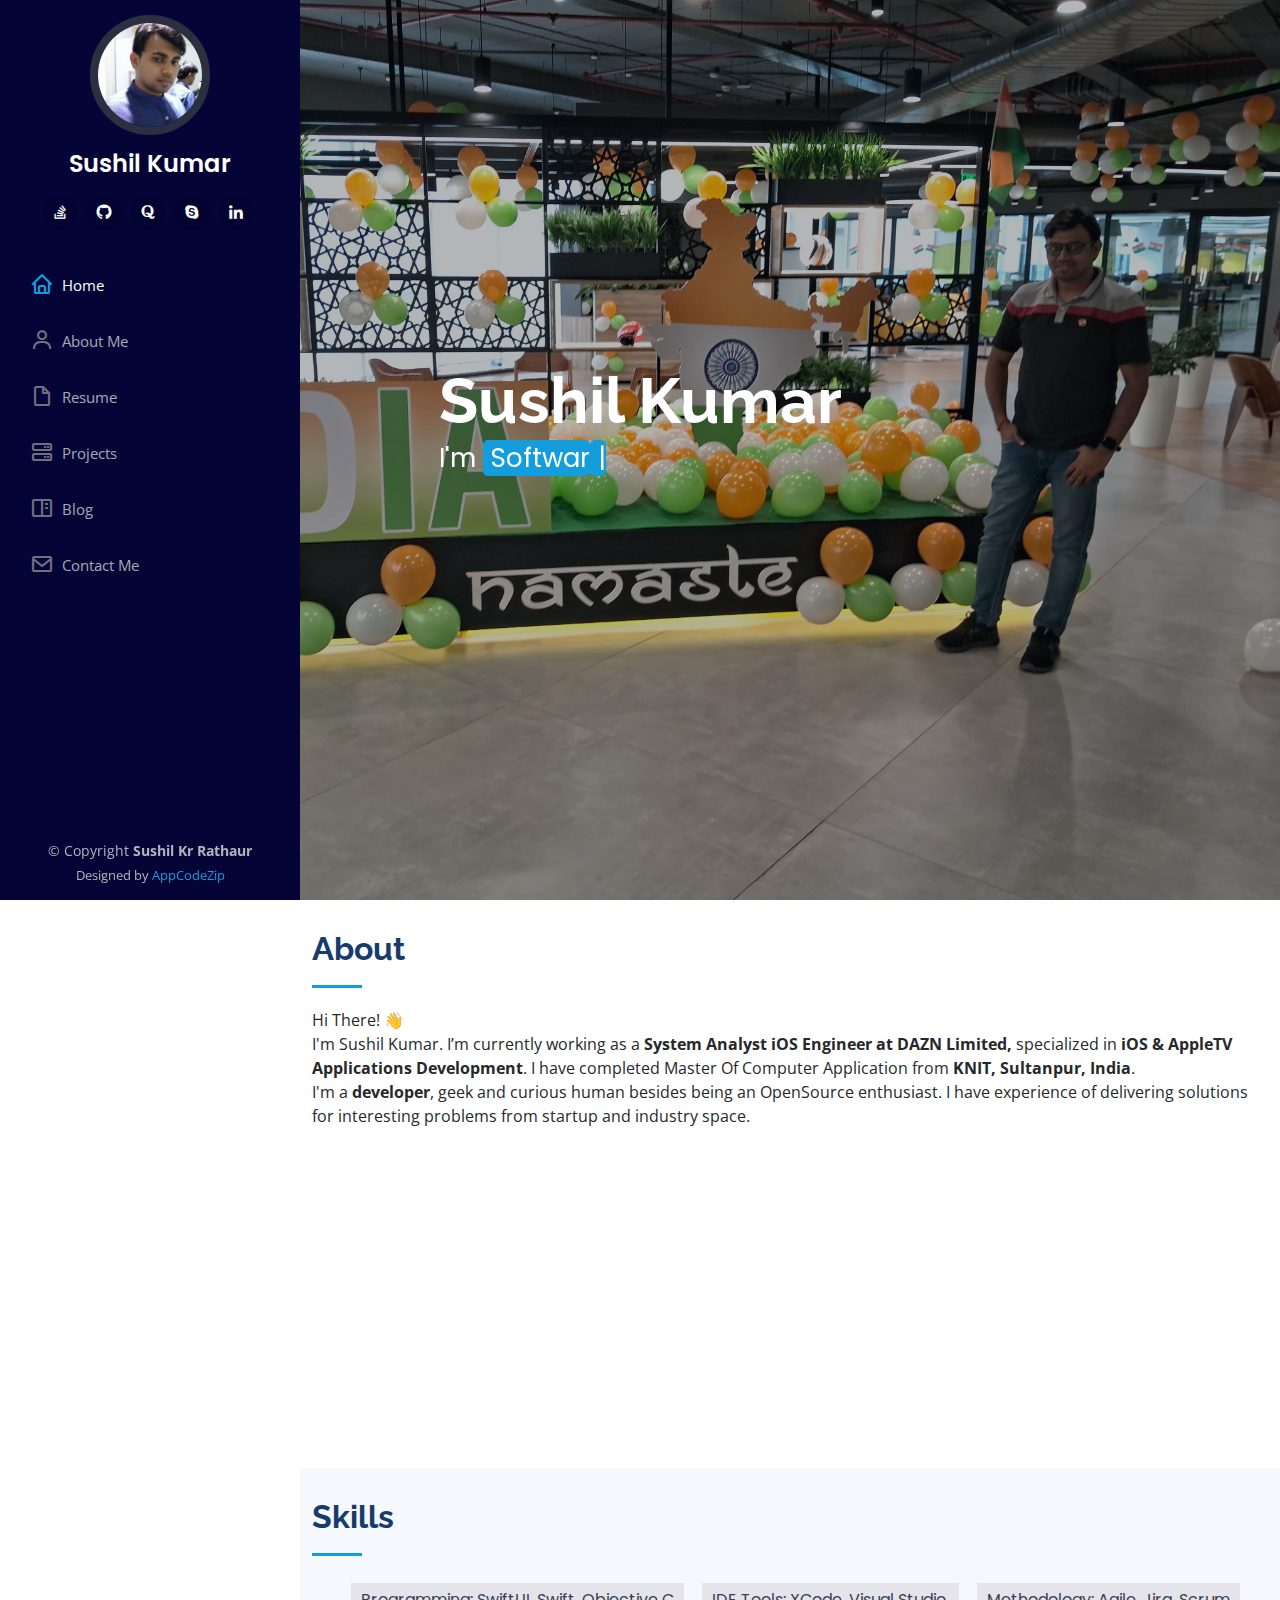
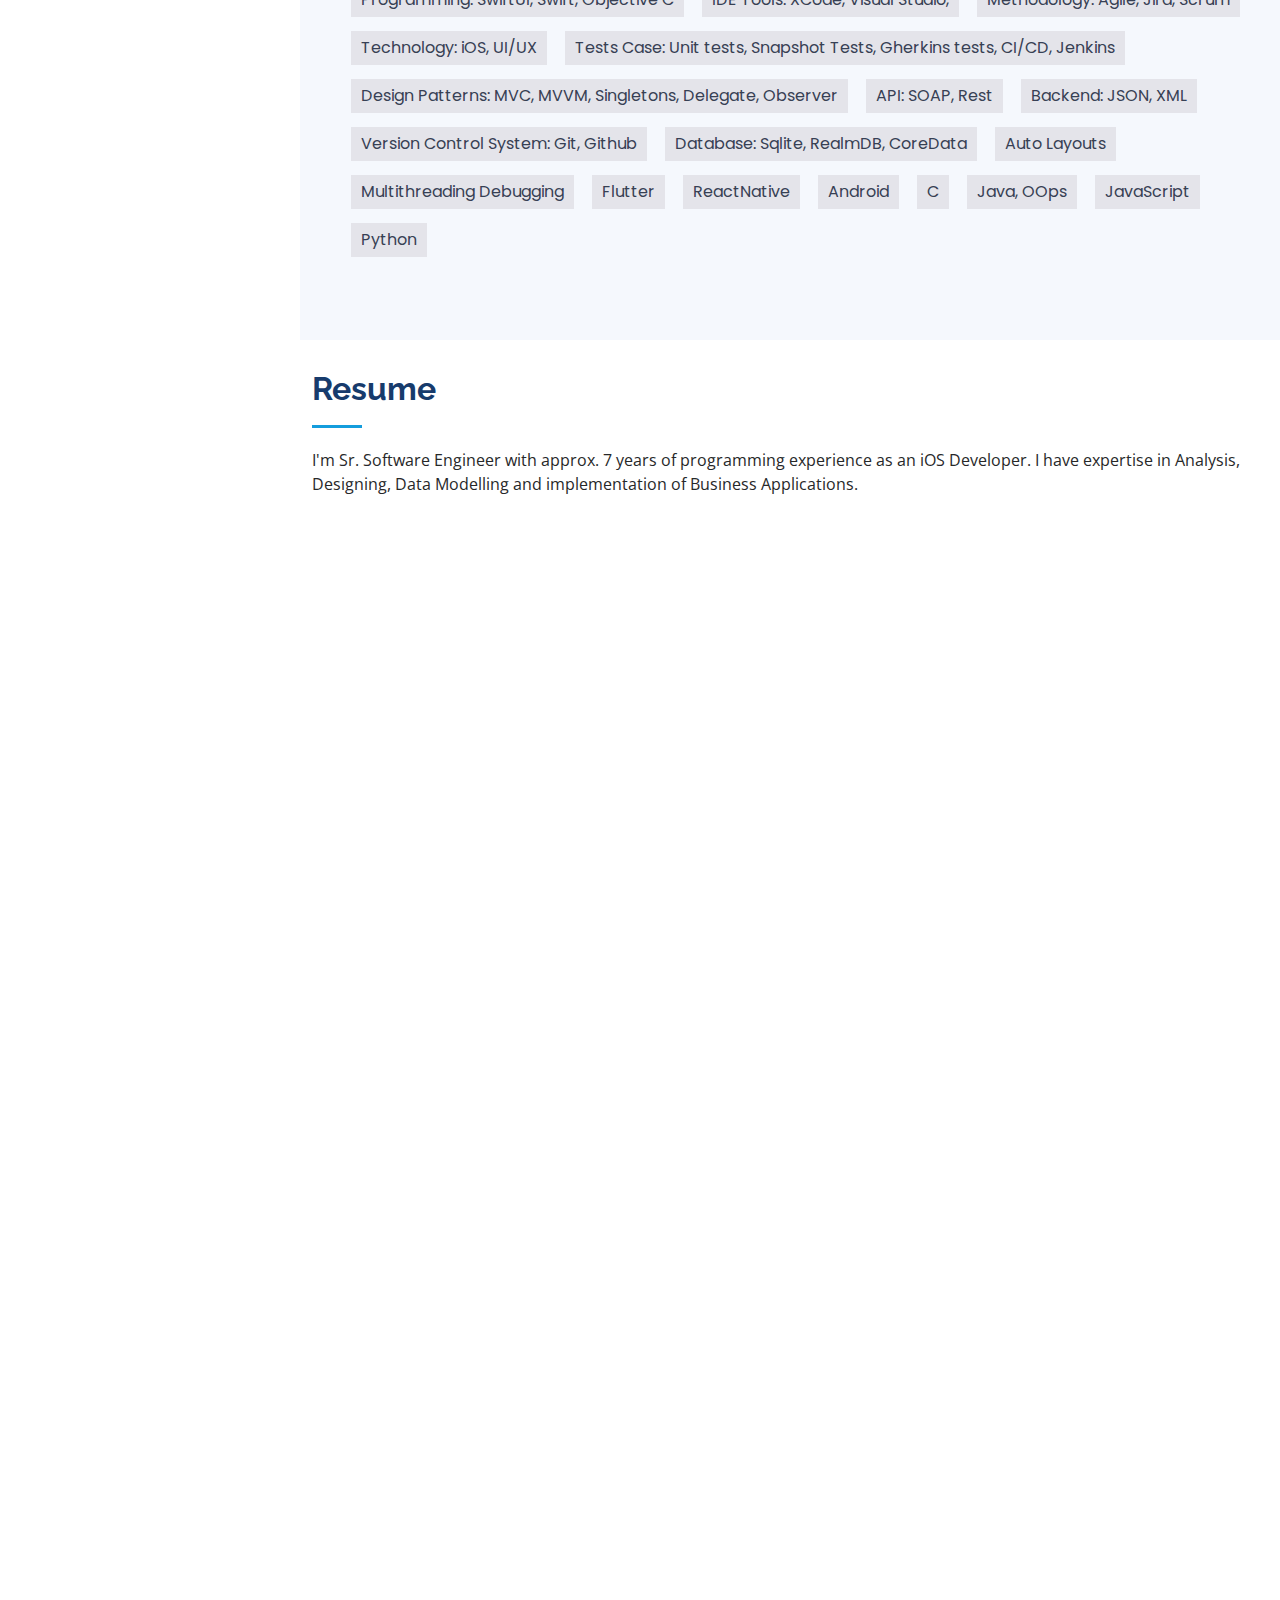
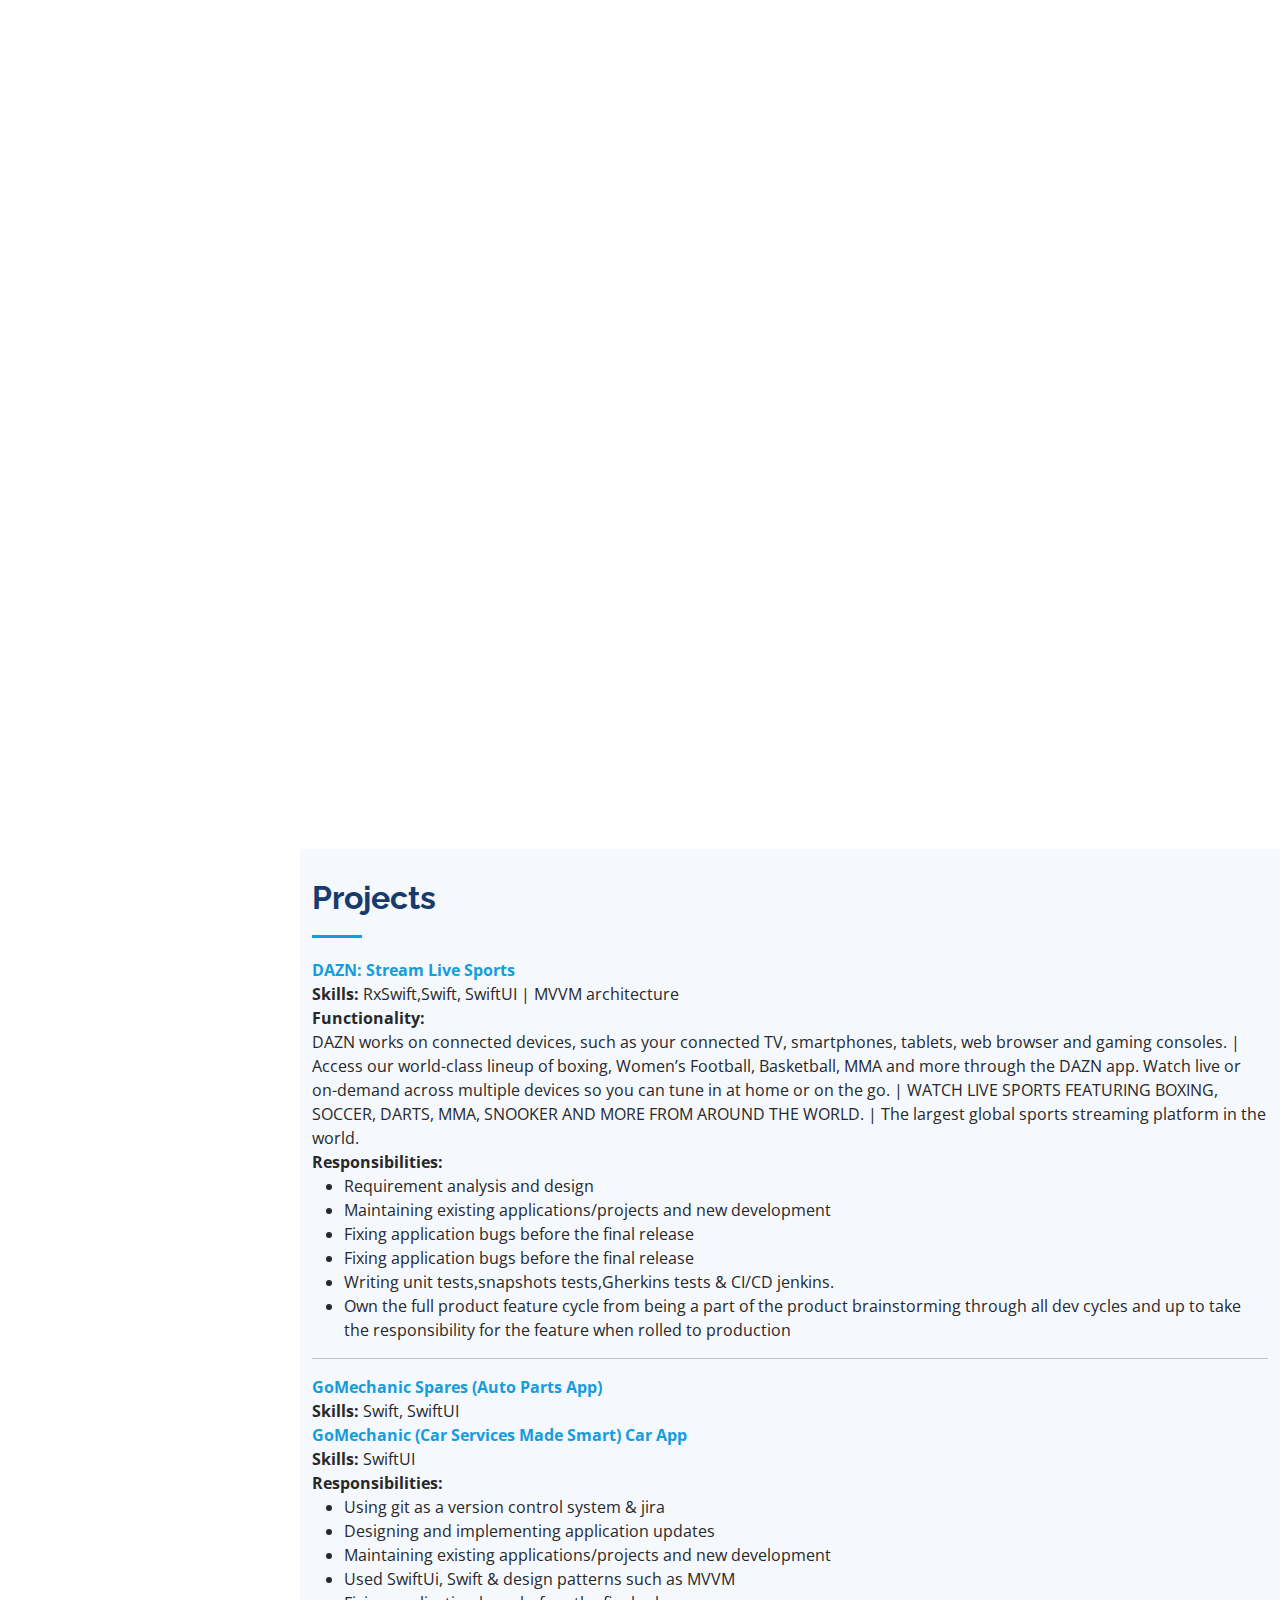
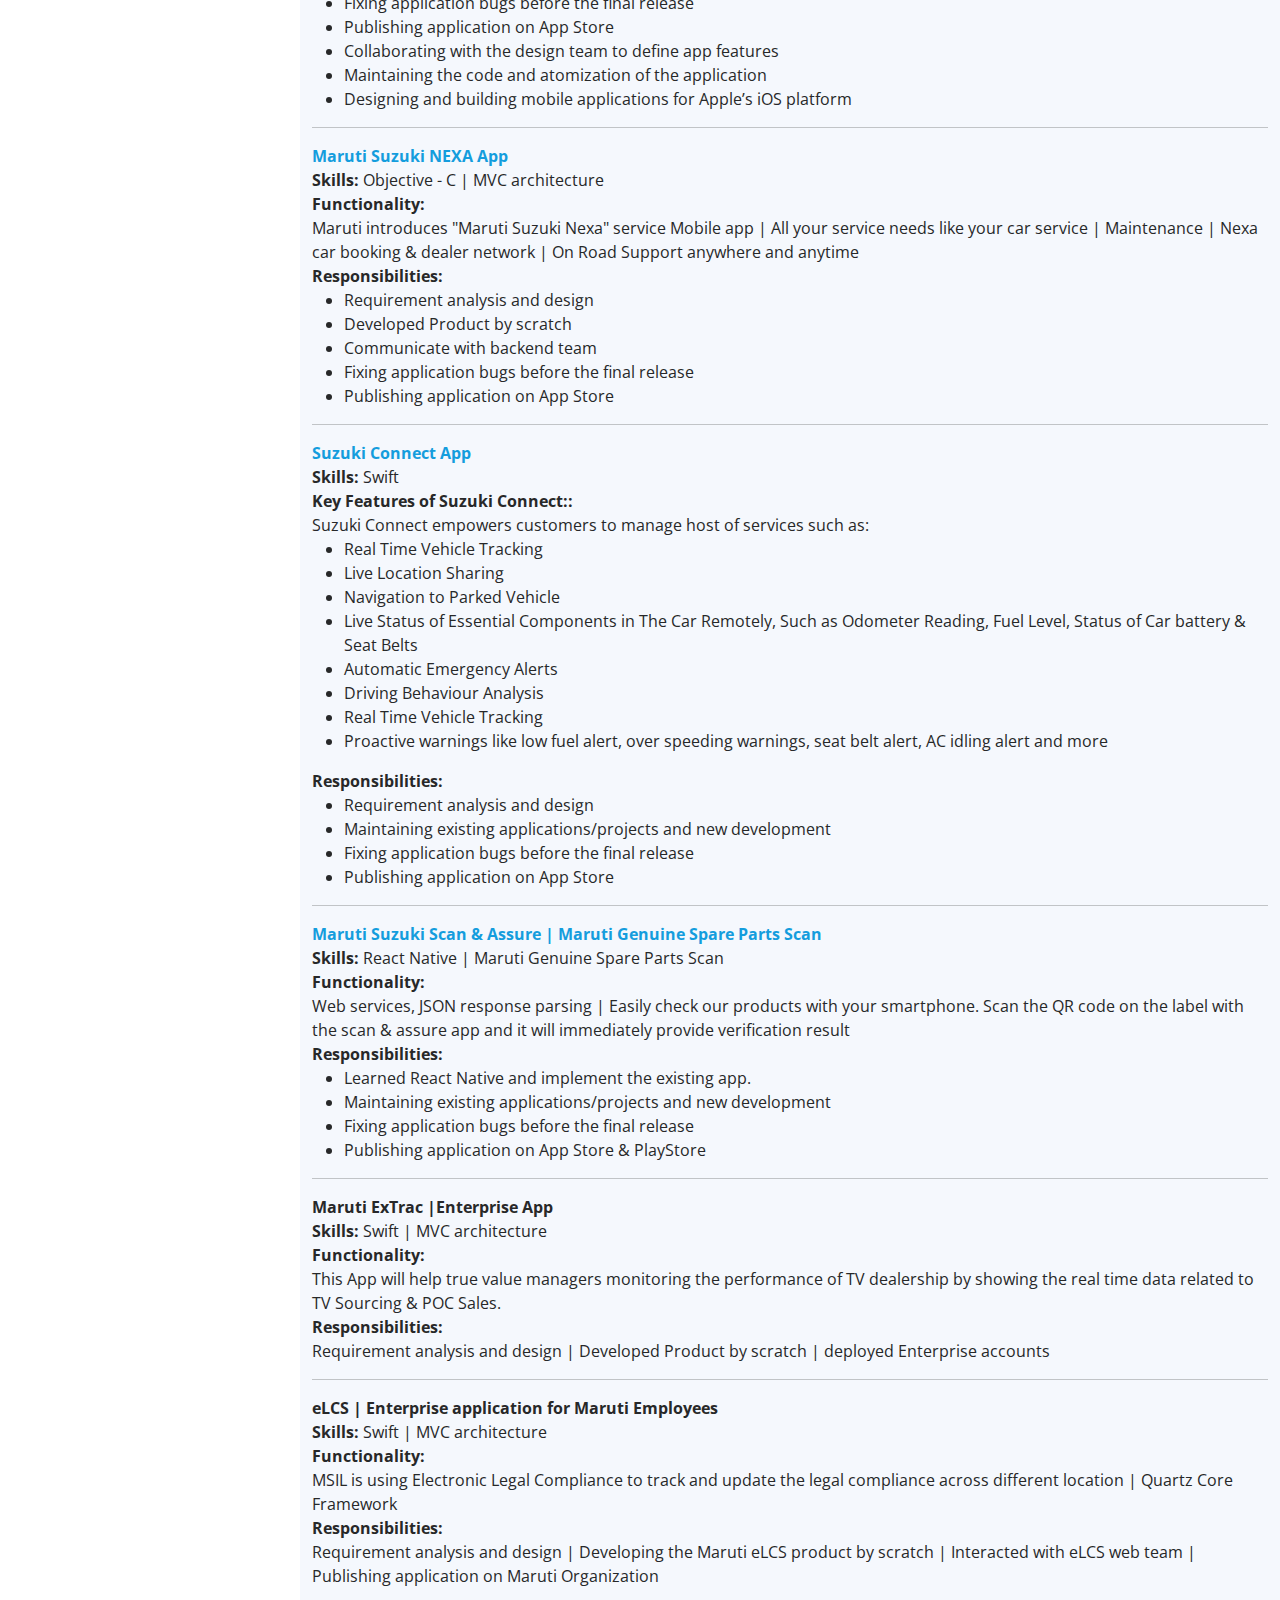
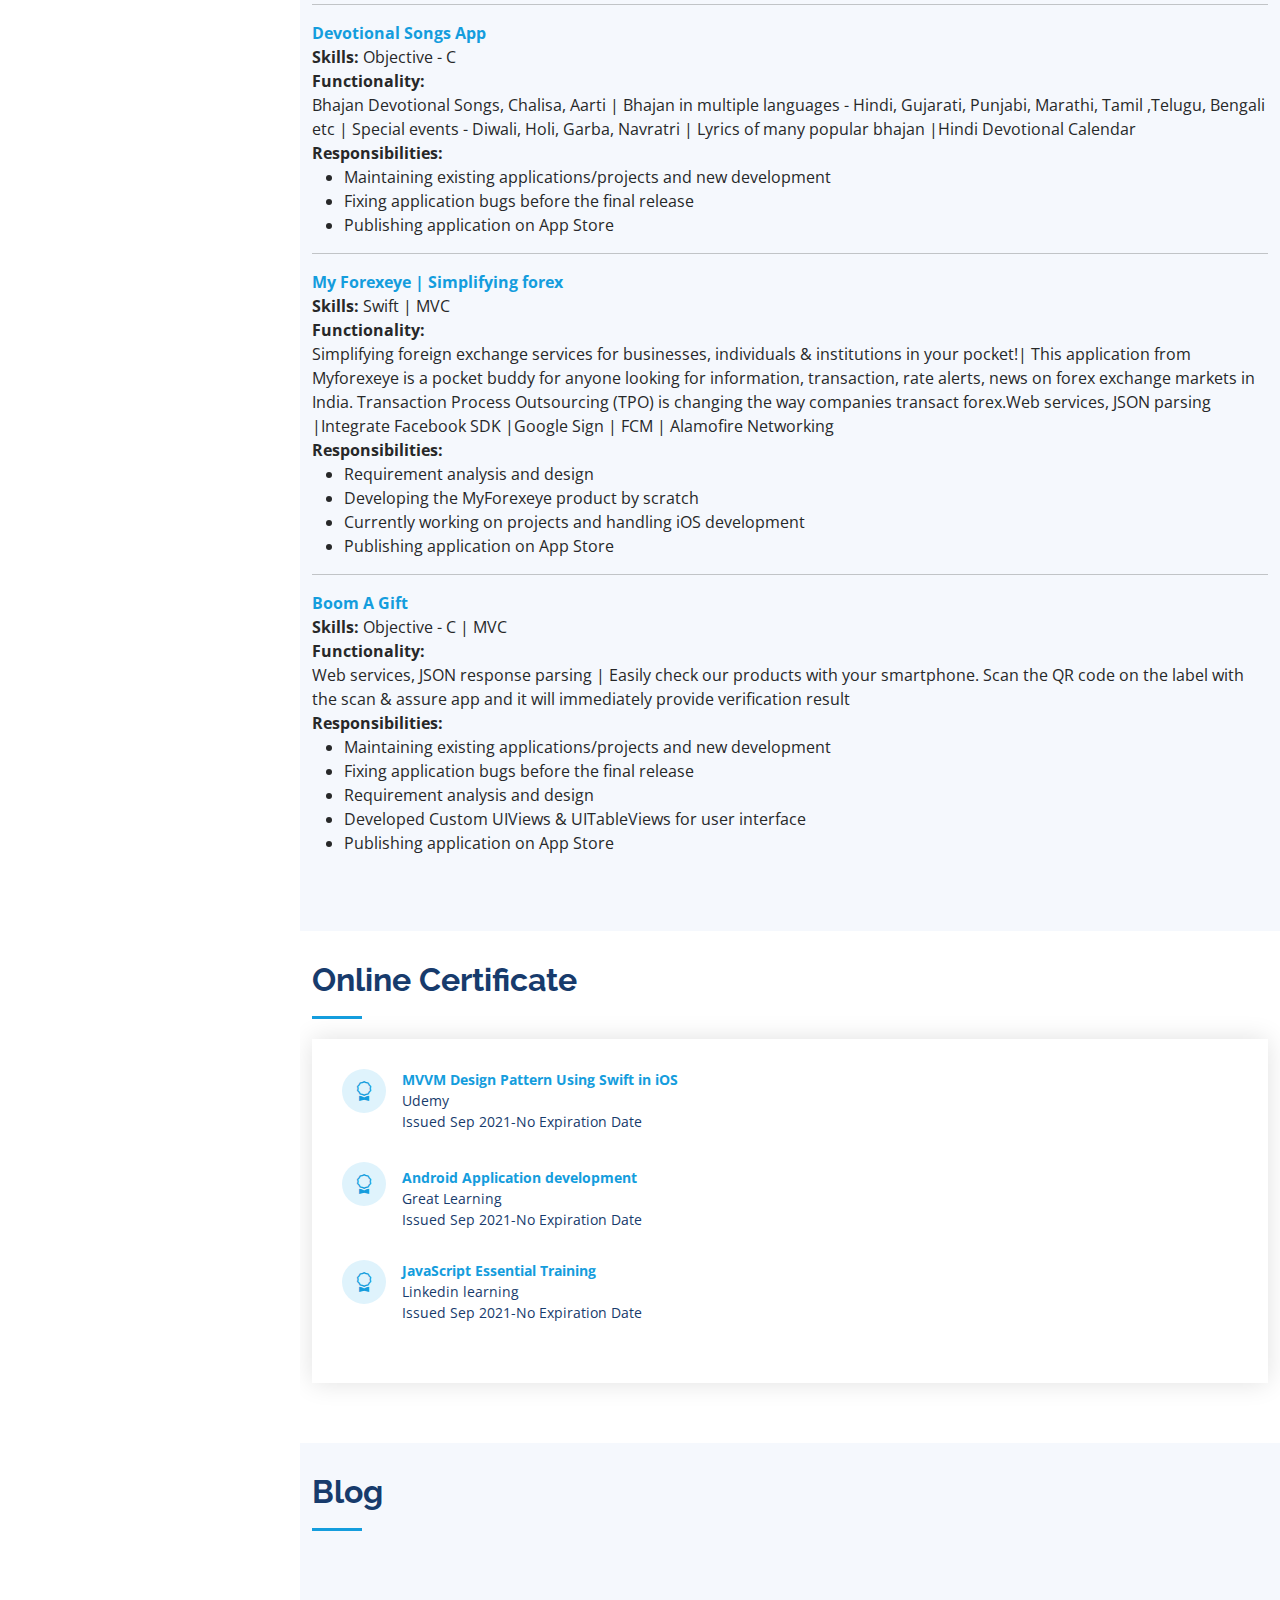
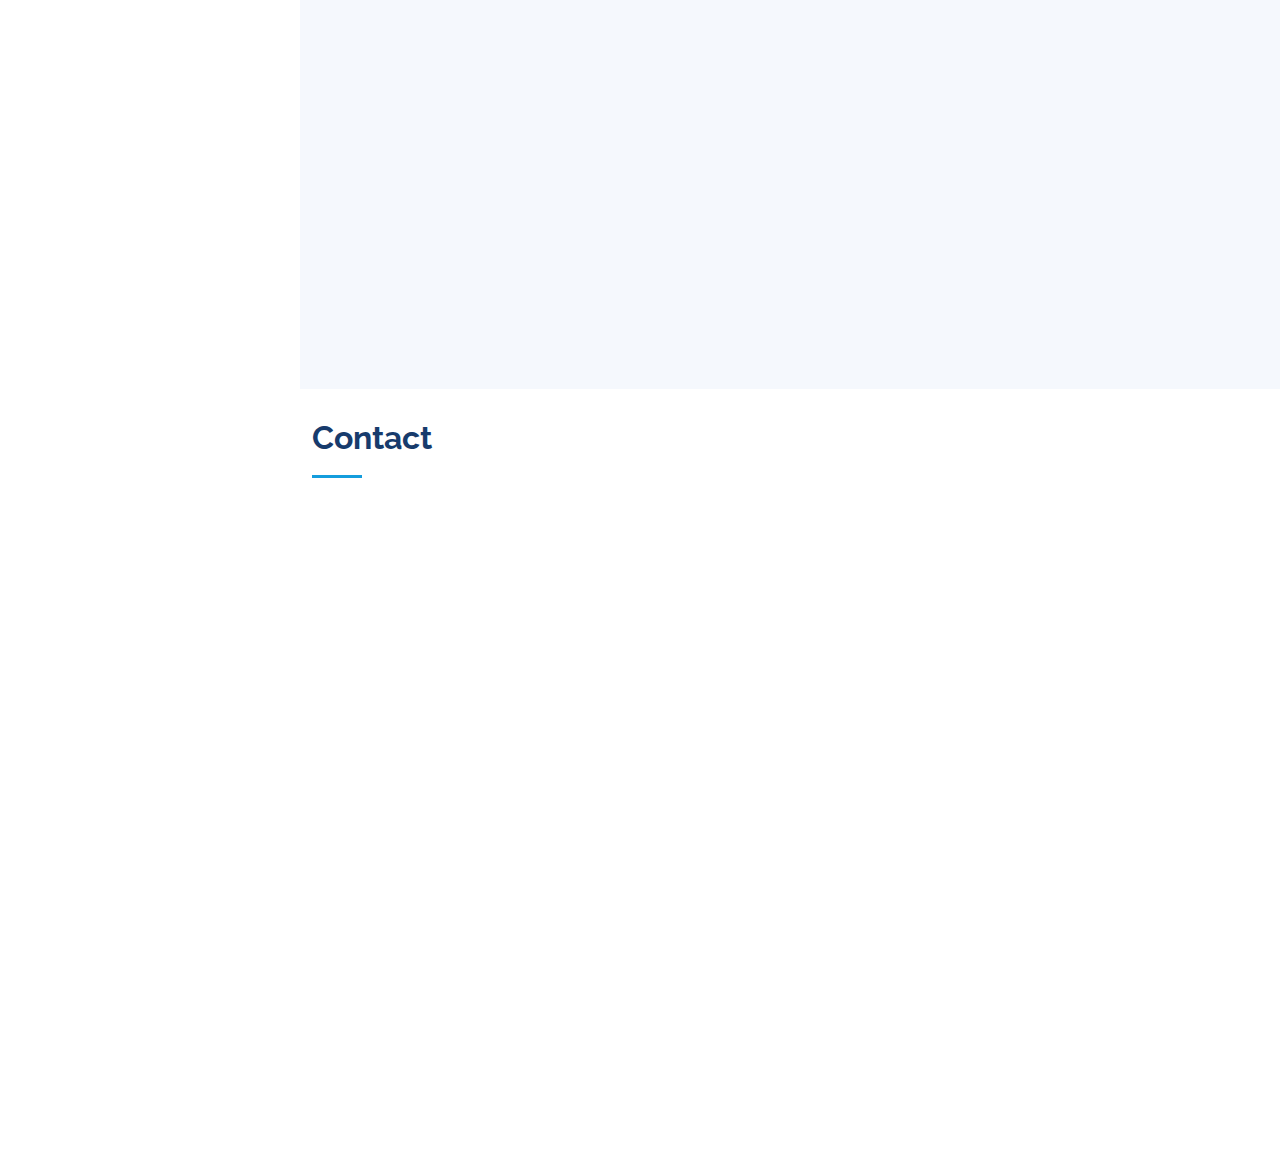
<file: index.html>
<!DOCTYPE html>
<html lang="en">

<head>
  <meta charset="utf-8">
  <meta content="width=device-width, initial-scale=1.0" name="viewport">

  <title>Sushil Kr Rathour</title>
  <meta content="" name="description">
  <meta content="" name="keywords">

  <!-- Favicons -->
  <link href="assets/img/favicon.png" rel="icon">
  <link href="assets/img/apple-touch-icon.png" rel="apple-touch-icon">

  <!-- Google Fonts -->
  <link href="https://fonts.googleapis.com/css?family=Open+Sans:300,300i,400,400i,600,600i,700,700i|Raleway:300,300i,400,400i,500,500i,600,600i,700,700i|Poppins:300,300i,400,400i,500,500i,600,600i,700,700i" rel="stylesheet">

  <!-- Vendor CSS Files -->
  <link href="assets/vendor/aos/aos.css" rel="stylesheet">
  <link href="assets/vendor/bootstrap/css/bootstrap.min.css" rel="stylesheet">
  <link href="assets/vendor/bootstrap-icons/bootstrap-icons.css" rel="stylesheet">
  <link href="assets/vendor/boxicons/css/boxicons.min.css" rel="stylesheet">
  <link href="assets/vendor/glightbox/css/glightbox.min.css" rel="stylesheet">
  <link href="assets/vendor/swiper/swiper-bundle.min.css" rel="stylesheet">

  <!-- Template Main CSS File -->
  <link href="assets/css/style.css" rel="stylesheet">

  <!-- =======================================================
  * Template Name: iPortfolio - v3.9.0
  * Template URL: https://bootstrapmade.com/iportfolio-bootstrap-portfolio-websites-template/
  * Author: BootstrapMade.com
  * License: https://bootstrapmade.com/license/
  ======================================================== -->
</head>

<body>

  <!-- ======= Mobile nav toggle button ======= -->
  <i class="bi bi-list mobile-nav-toggle d-xl-none"></i>

  <!-- ======= Header ======= -->
  <header id="header">
    <div class="d-flex flex-column">

      <div class="profile">
        <img src="assets/img/circle_img.jpeg" alt="" class="img-fluid rounded-circle">
        <h1 class="text-light"><a href="index.html">Sushil Kumar</a></h1>
        <div class="social-links mt-3 text-center">
          <a href="https://stackoverflow.com/users/8483471/kumar/" class="twitter"><i class="bx bxl-stack-overflow"></i></a>
          <a href="https://github.com/AppCodeZip" class="facebook"><i class="bx bxl-github"></i></a>
          <a href="https://www.quora.com/profile/Sushil-Kr-17" class="instagram"><i class="bx bxl-quora"></i></a>
          <a href="https://join.skype.com/invite/X3T7CT5Vpm9J" class="google-plus"><i class="bx bxl-skype"></i></a>
          <a href="https://www.linkedin.com/in/sushil-kr/" class="linkedin"><i class="bx bxl-linkedin"></i></a>
        </div>
      </div>

      <nav id="navbar" class="nav-menu navbar">
        <ul>
          <li><a href="#hero" class="nav-link scrollto active"><i class="bx bx-home"></i> <span>Home</span></a></li>
          <li><a href="#about" class="nav-link scrollto"><i class="bx bx-user"></i> <span>About Me</span></a></li>
          <li><a href="#resume" class="nav-link scrollto"><i class="bx bx-file-blank"></i> <span>Resume</span></a></li>
          <li><a href="#portfolio" class="nav-link scrollto"><i class="bx bx-server "></i> <span>Projects</span></a></li>
          <li><a href="#services" class="nav-link scrollto"><i class="bx bx-book-content"></i> <span>Blog</span></a></li>
          <li><a href="#contact" class="nav-link scrollto"><i class="bx bx-envelope"></i> <span>Contact Me</span></a></li>
        </ul>
      </nav><!-- .nav-menu -->
    </div>
  </header><!-- End Header -->

  <!-- ======= Hero Section ======= -->
  <section id="hero" class="d-flex flex-column justify-content-center align-items-center">
    <div class="hero-container" data-aos="fade-in">
      <h1>Sushil Kumar</h1>
   <p>I'm <span class="typed" data-typed-items="Software Engineer, iOS Developer"></span></p>
    </div>
  </section><!-- End Hero -->

  <main id="main">

    <!-- ======= About Section ======= -->
    <section id="about" class="about">
      <div class="container">

        <div class="section-title">
          <h2>About</h2>
         <p>Hi There! &#128075; <br>I'm Sushil Kumar. I’m currently
           working as a <b>System Analyst iOS Engineer at DAZN Limited,</b> specialized in <b>iOS & AppleTV Applications Development</b>. I have completed Master Of Computer Application from <b>KNIT, Sultanpur, India</b>.</p> <p>I'm a <b>developer</b>, geek and curious human besides being an OpenSource enthusiast. I have
                              experience of delivering solutions for interesting
                              problems from startup and industry space.</p>
        </div>

        <div class="row">
          <div class="col-lg-3" data-aos="fade-right">
            <img src="assets/img/profilePic.jpg" class="img-fluid" alt="">
          </div>
          <div class="col-lg-8 pt-4 pt-lg-0 content" data-aos="fade-left">
            <h3>System Analyst &amp; iOS Engineer.</h3>
            <p class="fst-italic">
              Passionate and Mobile Application Developer, from Hyderabad, India..
            </p>
            <div class="row">
              <div class="col-lg-6">
                <ul>
                    <li><i class="bi bi-chevron-right"></i> <strong>Father’s Name:</strong> <span>Late Mr. Shambhoo Dayal</span></li>
                     <li><i class="bi bi-chevron-right"></i> <strong>Language :</strong> <span>English, Hindi</span></li>
                <li><i class="bi bi-chevron-right"></i> <strong>Website:</strong> <span><a href="https://www.appcodezip.com">AppCodeZip</a></span></li>
                  <li><i class="bi bi-chevron-right"></i> <strong>Phone:</strong> <span>+91-9616079794</span></li>
                  
                </ul>
              </div>
              <div class="col-lg-6">
                <ul>
                    <li><i class="bi bi-chevron-right"></i> <strong>Mother’s Name:</strong> <span>Mrs. Ranno  </span></li>
                  <li><i class="bi bi-chevron-right"></i> <strong>Degree:</strong> <span>MCA, BCA </span></li>
                  <li><i class="bi bi-chevron-right"></i> <strong>Email:</strong> <span>rathorsushil2011@gmail.com</span></li>
                  <li><i class="bi bi-chevron-right"></i> <strong>City:</strong> <span>Hyderabad, India</span></li>
                </ul>
              </div>
          </div>
          </div>
        </div>
             

      </div>
    </section><!-- End About Section -->

      
          <!-- ======= Skills Section ======= -->
    <section id="skills" class="skills section-bg">
      <div class="container">
      <!--- <div id="skills">-->
    <div class="section-title">
        <h2 class="heading"> Skills</h2>
        <ul>
           <li>Programming: SwiftUI, Swift, Objective C</li>
            <li>IDE Tools: XCode, Visual Studio,</li>
            <li>Methodology: Agile, Jira, Scrum</li>
            <li>Technology: iOS, UI/UX</li>
            <li>Tests Case: Unit tests, Snapshot Tests, Gherkins tests, CI/CD, Jenkins</li>
            <li>Design Patterns: MVC, MVVM, Singletons, Delegate, Observer</li>
            <li>API: SOAP, Rest</li>
            <li>Backend: JSON, XML</li>
            <li>Version Control System: Git, Github</li>
            <li>Database: Sqlite, RealmDB, CoreData</li>
            <li>Auto Layouts</li>
            <li>Multithreading Debugging</li>
            <li>Flutter</li>
            <li>ReactNative</li>
            <li>Android</li>
            <li>C</li>
            <li>Java, OOps </li>
            <li>JavaScript</li>
            <li>Python</li>
        </ul>
    </div>
     <!--</div>-->
      </div>
    </section><!-- End Skills Section -->

    <!-- ======= Resume Section ======= -->
    <section id="resume" class="resume">
      <div class="container">
        <div class="section-title">
          <h2>Resume</h2>
          <p>I'm Sr. Software Engineer with approx. 7 years of programming experience as an iOS Developer. I have expertise in Analysis, Designing, Data Modelling and implementation of Business Applications.</p>
        </div>

        <div class="row">
          <div class="col-lg-6" data-aos="fade-up">
            <h3 class="resume-title">Summary</h3>
            <div class="resume-item pb-0">
              <h4></h4>
              
              <ul>
                  <li>Experience working with Live streaming DAZN app and automobile industry such as Maruti Suzuki, GoMechanic.</li>
                  <li>Excellent knowledge of iOS technologies. </li>
                  <li>Experience using SwiftUI,Swift,Objective C Cocoa Touch and other iOS frameworks.</li>
                  <li>Highly proficient in object-oriented methodologies, design patterns, data structures, algorithms and quality coding skills, excellent debugging skills.</li>
                  <li>Experience working with versioning and productivity tools (Git, Stash, JIRA etc.)</li>
                  <li>Experience Unit tests, Snapshot tests,Gerkins tests and CI/CD pipeline Jenkins</li>
                  <li>Experience doing user interface development/storyboards.</li>
                  <li>Knowledge of multi-threaded, asynchronous code,GCD and operation queue.</li>
                  <li>Added E-commerce functionality to existing applications.
                  <li>Experience with different version of iOS and screen sizes.</li>
                  <li>Experience with offline storage, threading, and performance tuning.</li>
                  <li>Have published more than 10 iOS app in app store and knowledge of App Store publishing process.</li>
                  <li>Familiarity with cloud message APIs and push notifications.</li>
                  <li>Experience with offline storage, threading, and performance tuning.</li>
                  <li>Familiarity with web service integration (SOAP, REST, JSON, XML) to connect iOS applications to back-end services.</li> 
                  <li>Experience with offline storage, Like Core Data, SQLite.</li>
            <li>Implemented application code to the standards of Apple following Mobile Development Life cycle- Solid understanding on OOPS concepts.</li>
             <li>Worked with third-party libraries like Alamofire, Social media Facebook  and etc)</li>
            <li>Knowledge in Firebase Real Time db and Custom Controls Push notifications will be a plus.</li>
             <li>Very good at UI design using Storyboards applying techniques like Auto Layouts, Size Classes, Stackviews and SwiftUI and iOS design patterns like MVC/MVVM.</li>
            <li>Strong Debugging skills, Understanding of Google’s Map..</li>
         <li>Familiarity with Apple app signing process to create and fetch required App certificates and profiles.
</li>
                  <li>Implement Crashlytics in application to easily find issues in the app.
</li>
            </ul>
            </div>

            <h3 class="resume-title">Education</h3>
            <div class="resume-item">
              <h4>Kamla Nehru Institute of Technology (KNIT), Sultanpur, India</h4>
              <h5>2012 - 2015</h5>
              <p><em>Master Of Computer Application</em></p>
              <p>Percentage- 74.35%</p>
            </div>
            <div class="resume-item">
              <h4>Dr. Virendra Swarup Institute of Computer Studies, Kanpur, India</h4>
              <h5>2008 - 2011</h5>
              <p><em>Bachelor Of Computer Application</em></p>
              <p>Percentage- 66.57%</p>
            </div>
          </div>
          <div class="col-lg-6" data-aos="fade-up" data-aos-delay="100">
            <h3 class="resume-title">Professional Experience</h3>

            <div class="resume-item">
              <h4>DAZN Group, Hyderabad</h4>
              <h5>Apr 2023 – Present</h5>
              <p><em>System Analyst (iOS Engineer)</em></p>
              <ul>
                <li>Working as DAZN : Stream Live Sports (Boxing, MMA, Football & More) </li>
              </ul>
            </div>

            <div class="resume-item">
              <h4>GoMechanic, Gurgaon</h4>
              <h5>Nov 2021 – March 2023 </h5>
              <p><em>Senior Software Engineer</em></p>
              <ul>
                <li>Working on Developing Application for GoMechanic product as GoMechanic Car Service &amp; GoMechanic Spares </li>
                <li>Responsible for the deployment process of the application.</li>
              </ul>
            </div>
               <div class="resume-item">
              <h4>Maruti Suzuki India Limited, Gurgaon</h4>
              <h5>Jan 2018 – Nov 2021</h5>
              <p><em>Software Engineer payroll of JK Technosoft</em></p>
              <ul>
                <li>Developed numerous maruti app (Nexa, SuzukiConnect, Maruti Genuine Spare Parts Scan, Maruti ExTrac (Enterprise App), and eLCS Enterprise application for Maruti Employees)</li>
                <li>Working experience autodomain app includes development and deployment both</li>
              </ul>
            </div>
              <div class="resume-item">
              <h4>Keyideas Infotech (P) Limited, Gurgaon</h4>
              <h5>Nov 2016 - Dec 2017</h5>
              <p><em>iOS Developer</em></p>
              <ul>
                <li>Experience in song related app and fintech app</li>
                <li>Experience includes Objective C & Swift</li>
              </ul>
            </div>
            <div class="resume-item">
             <h4>Grapes Digital Pvt Ltd, Delhi </h4>
              <h5>Jan 2016 - Nov 2016</h5>
                <p><b>Jr. iOS Developer</b></p>
              <ul>
                <li>Started my career as jr iOS developer from jan 2016, worked on various projects at various scale.</li>
                  <li>Work experience includes Objective C ,Stroryboard, xib, Cocoatouch, Xcode, Web services, XML parsing </li>
                  
              </ul>
            </div>
          </div>
        </div>
      </div>
    </section><!-- End Resume Section -->
      <!-- End Resume Section -->


    <!-- ======= Portfolio/Projects Section ======= -->
    <section id="portfolio" class="portfolio section-bg">
      <div class="container">

        <div class="section-title">
          <h2>Projects</h2>

          <p><a href="https://apps.apple.com/us/app/dazn-stream-live-sports/id1129523589"><b>DAZN: Stream Live Sports </b></a><br><b>Skills:</b> RxSwift,Swift, SwiftUI | MVVM architecture<br></p>
          <b>Functionality:</b> 
        <p>DAZN works on connected devices, such as your connected TV, smartphones, tablets, web browser and gaming consoles. | Access our world-class lineup of boxing, Women’s Football, Basketball, MMA and more through the DAZN app. Watch live or on-demand across multiple devices so you can tune in at home or on the go. | WATCH LIVE SPORTS FEATURING BOXING, SOCCER, DARTS, MMA, SNOOKER AND MORE FROM AROUND THE WORLD. | The largest global sports streaming platform in the world.</p>
         <b>Responsibilities:</b>
         <ul>
             <li>Requirement analysis and design </li>
             <li>Maintaining existing applications/projects and new development</li>
             <li>Fixing application bugs before the final release</li>
             <li>Fixing application bugs before the final release</li>
             <li>Writing unit tests,snapshots tests,Gherkins tests & CI/CD jenkins. </li>
             <li>Own the full product feature cycle from being a part of the product brainstorming through all dev cycles and up to take the responsibility for the feature when rolled to production</li>
           </ul>
          <hr>

          <p><a href="https://apps.apple.com/in/app/gomechanic-car-service/id1498891908"><b>GoMechanic Spares (Auto Parts App) </b></a><br><b>Skills:</b>  Swift, SwiftUI</p>
          
            <p><a href=" https://apps.apple.com/in/app/gomechanic-spares/id1565921493"><b>GoMechanic (Car Services Made Smart) Car App</b></a><br><b>Skills:</b> SwiftUI<br>
                <b>Responsibilities:</b> </p>
            <ul>
                <li>Using git as a version control system & jira</li>
                <li>Designing and implementing application updates</li>
                <li>Maintaining existing applications/projects and new development</li>
                <li>Used SwiftUi, Swift & design patterns such as MVVM</li>
                <li>Fixing application bugs before the final release</li>
                <li>Publishing application on App Store</li>
                <li>Collaborating with the design team to define app features</li>
                <li>Maintaining the code and atomization of the application</li>
                <li>Designing and building mobile applications for Apple’s iOS platform</li>
              </ul>
             <hr>
            <p><a href="https://itunes.apple.com/in/app/nexa/id1024071712?mt=8"><b>Maruti Suzuki NEXA App </b></a><br><b>Skills:</b> Objective - C | MVC architecture<br></p>
             <b>Functionality:</b> 
           <p>Maruti introduces "Maruti Suzuki Nexa" service Mobile app | All your service needs like your car service | Maintenance | Nexa car booking & dealer network | On Road Support anywhere and anytime</p>
            <b>Responsibilities:</b>
            <ul>
                <li>Requirement analysis and design </li>
                <li>Developed Product by scratch</li>
                <li>Communicate with backend team</li>
                <li>Fixing application bugs before the final release</li>
                <li>Publishing application on App Store</li>
              </ul>
             <hr>
            <p><a href="https://apps.apple.com/in/app/accessory-suzuki-connect/id1451918137"><b>Suzuki Connect App</b></a><br><b>Skills:</b> Swift<br>
                <b>Key Features of Suzuki Connect::</b> </p>
            <p>Suzuki Connect empowers customers to manage host of services such as:</p>
            <ul>
                <li>Real Time Vehicle Tracking</li>
                <li>Live Location Sharing</li>
                <li>Navigation to Parked Vehicle</li>
                <li>Live Status of Essential Components in The Car Remotely, Such as Odometer Reading, Fuel Level, Status of Car battery & Seat Belts</li>
                <li>Automatic Emergency Alerts</li>
                <li>Driving Behaviour Analysis</li>
                <li>Real Time Vehicle Tracking</li>
                <li>Proactive warnings like low fuel alert, over speeding warnings, seat belt alert, AC idling alert and more</li>
              </ul>
                <b>Responsibilities:</b> 
            <ul>
                <li>Requirement analysis and design </li>
                <li>Maintaining existing applications/projects and new development</li>
                <li>Fixing application bugs before the final release</li>
                <li>Publishing application on App Store</li>
              </ul>
             <hr>
            <p><a href="https://apps.apple.com/in/app/gomechanic-spares/id1565921493"><b>Maruti Suzuki Scan & Assure | Maruti Genuine Spare Parts Scan</b></a><br><b>Skills:</b> React Native | Maruti Genuine Spare Parts Scan <br></p>
             <b>Functionality:</b> 
           <p>Web services, JSON response parsing | Easily check our products with your smartphone. Scan the QR code on the label with the scan & assure app and it will immediately provide verification result</p>
            <b>Responsibilities:</b>
            <ul>
                <li>Learned React Native and implement the existing app.</li>
                <li>Maintaining existing applications/projects and new development</li>
                <li>Fixing application bugs before the final release</li>
                <li>Publishing application on App Store & PlayStore</li>
              </ul>
             <hr>
            <p><b>Maruti ExTrac |Enterprise App </b><br><b>Skills:</b> Swift | MVC architecture<br></p>
             <b>Functionality:</b> 
           <p>This App will help true value managers monitoring the performance of TV dealership by showing the real time data related to TV Sourcing & POC Sales.</p>
            <b>Responsibilities:</b> 
           <p>Requirement analysis and design | Developed Product by scratch | deployed Enterprise accounts</p>
            
             <hr>
            <p><b>eLCS | Enterprise application for Maruti Employees </b><br><b>Skills:</b> Swift | MVC architecture<br></p>
             <b>Functionality:</b> 
           <p>MSIL is using Electronic Legal Compliance to track and update the legal compliance  across different  location | Quartz Core Framework</p>
            <b>Responsibilities:</b>
            <p>Requirement analysis and design | Developing the Maruti eLCS product by scratch | Interacted with eLCS web team | Publishing application on Maruti Organization</p>
             <hr>
            <p><a href="https://itunes.apple.com/in/app/bhajan-devotional-songs-app/id815022661?mt=8&ign-mpt"><b>Devotional Songs App </b></a><br><b>Skills:</b> Objective - C <br></p>
             <b>Functionality:</b> 
           <p>Bhajan Devotional Songs, Chalisa, Aarti | Bhajan in multiple languages - Hindi, Gujarati, Punjabi, Marathi, Tamil ,Telugu, Bengali etc | Special events - Diwali, Holi, Garba, Navratri | Lyrics of many popular bhajan |Hindi Devotional Calendar    </p>
            <b>Responsibilities:</b>
            <ul>
                <li>Maintaining existing applications/projects and new development</li>
                <li>Fixing application bugs before the final release</li>
                <li>Publishing application on App Store</li>
              </ul>
             <hr>
            <p><a href="https://itunes.apple.com/us/app/ myforexeye/id1305106685?mt=8"><b>My Forexeye  | Simplifying forex</b></a><br><b>Skills:</b> Swift | MVC<br></p>
             <b>Functionality:</b> 
           <p>Simplifying foreign exchange services for businesses, individuals & institutions in your pocket!| This application from Myforexeye is a pocket buddy for anyone looking for information, transaction, rate alerts, news on forex exchange markets in India. Transaction Process Outsourcing (TPO) is changing the way companies transact forex.Web services, JSON parsing |Integrate Facebook SDK |Google Sign | FCM | Alamofire Networking </p>
            <b>Responsibilities:</b>
            <ul>
                <li>Requirement analysis and design </li>
                <li>Developing the MyForexeye product by scratch</li>
                <li>Currently working on projects and handling iOS development</li>
                <li>Publishing application on App Store</li>
              </ul>
             <hr>
            <p><a href="https://itunes.apple.com/us/app/bppm-a-gift/id1121383013?mt=8"><b>  Boom A Gift </b></a><br><b>Skills:</b> Objective - C | MVC <br></p>
             <b>Functionality:</b> 
           <p>Web services, JSON response parsing | Easily check our products with your smartphone. Scan the QR code on the label with the scan & assure app and it will immediately provide verification result</p>
            <b>Responsibilities:</b>
            <ul>
                <li>Maintaining existing applications/projects and new development</li>
                <li>Fixing application bugs before the final release</li>
                <li>Requirement analysis and design </li>
                <li>Developed Custom UIViews & UITableViews for user interface</li>
                <li>Publishing application on App Store</li>
              </ul>
        </div>
        </div>

    
    </section><!-- End Portfolio/Projects Section -->

    <!-- ======= Certificate Section ======= -->
    
      
      
      
    <section id="services1" class="contact">
      <div class="container">

        <div class="section-title">
          <h2>Online Certificate</h2>
               <div class="col-lg-12 d-flex align-items-stretch">
            <div class="info">
              <div class="address">
                <i class="bi bi-award"></i>
                  <p><a href="https://www.udemy.com/certificate/UC-2c186a03-45d4-40b3-9624-6e117fc03bac/"><b>MVVM Design Pattern Using Swift in iOS </b></a><br>Udemy <br>Issued Sep 2021-No Expiration Date <br></p>
              </div>

              <div class="email">
                <i class="bi bi-award"></i>
                <p><a href="https://olympus1.greatlearning.in/course_certificate/XFKRVROB"><b>Android Application development</b></a><br>Great Learning <br>Issued Sep 2021-No Expiration Date <br></p>
              </div>

              <div class="phone">
                <i class="bi bi-award"></i>
                <p><a href="https://drive.google.com/file/d/1aY2Dt00577KDXHxfPFKeU8OjqQ_n_2Qf/view"><b>JavaScript Essential Training</b></a><br>Linkedin learning <br>Issued Sep 2021-No Expiration Date <br></p>
              </div>

            </div>

          </div>
          <p></p>
        </div>



      </div>
    </section><!-- End Certificate Section -->

    <!-- ======= Blog Section ======= -->
    <section id="services" class="testimonials section-bg">
      <div class="container">

        <div class="section-title">
          <h2>Blog</h2>
        <!-- 1 Blog -->  
        <div class="row">
          <div class="col-lg-2" data-aos="fade-right">
            <img src="assets/img/chart.png" class="img-fluid" alt="">
          </div>
          <div class="col-lg-8 pt-4 pt-lg-0 content" data-aos="fade-left">
              <p><b>How to make Rounded Corner BarChart with iOS-charts?</b></p>
            <p class="fst-italic">
              Recently I have been working on a project, to which I have added a chart library and display a beautiful rounded bar chart in swift. We can achieve this functionality easily....
            </p>
              <p><a href="https://www.appcodezip.com/2021/03/rounded-bars-in-iOS-Charts.html"><b>Read More- </b></a></p>
              <hr>
          </div>
        </div>
         <!-- 2 Blog --> 
         <div class="row">
          <div class="col-lg-2" data-aos="fade-right">
            <img src="assets/img/push.png" class="img-fluid" alt="">
          </div>
          <div class="col-lg-8 pt-4 pt-lg-0 content" data-aos="fade-left">
            <p><b>MoEngage Rich Notification (MORichNotification) Implementation in Swift.</b></p>
            <p class="fst-italic">
              Swift Push notification is very use full to provide information regarding your app , some messages...
            </p>
              <p><a href="https://www.appcodezip.com/2022/06/Swift-MoEngage-Push-Notification-appCodeZip.html"><b>Read More- </b></a></p>
              <hr>
          </div>
        </div>
            <!-- 3 Blog --> 
         <div class="row">
          <div class="col-lg-2" data-aos="fade-right">
            <img src="assets/img/11111.png" class="img-fluid" alt="">
          </div>
          <div class="col-lg-8 pt-4 pt-lg-0 content" data-aos="fade-left">
            <p><b>What is the Concurrency, how many ways to achieve Concurrency/Multithreading in iOS?</b></p>
            <p class="fst-italic">
             We are going to take a look at threading and Grand Central Dispatch in Swift, we will explore...
            </p>
              <p><a href="https://www.appcodezip.com/2020/10/Concurrency-GCD.html"><b>Read More- </b></a></p>
          </div>
        </div>
            
        
            
      </div>
           </div>
    </section><!-- End Blog Section -->

    <!-- ======= Contact Section ======= -->
    <section id="contact" class="contact">
      <div class="container">

        <div class="section-title">
          <h2>Contact</h2>
          <p></p>
        </div>

        <div class="row" data-aos="fade-in">

          <div class="col-lg-5 d-flex align-items-stretch">
            <div class="info">
              <div class="address">
                <i class="bi bi-geo-alt"></i>
                <h4>Location:</h4>
                <p>Gurgaon, India</p>
              </div>

              <div class="email">
                <i class="bi bi-envelope"></i>
                <h4>Email:</h4>
                <p>rathorsushil2011@gmail.com</p>
              </div>

              <div class="phone">
                <i class="bx bx-phone-call"></i>
                <h4>Call:</h4>
                <p>+919616079794 </p>
              </div>

              <!--<iframe src=""https://maps.google.com/maps?width=290&amp;height=290&amp;hl=en&amp;q=sector 12 gurgaon&amp;t=&amp;z=14&amp;ie=UTF8&amp;iwloc=B&amp;output=embed"" frameborder="0" style="border:0; width: 100%; height: 290px;" allowfullscreen></iframe>--->
                <div class="mapouter"><div class="gmap_canvas"><iframe class="gmap_iframe" frameborder="0" scrolling="no" marginheight="0" marginwidth="0" src="https://maps.google.com/maps?width=290&amp;height=290&amp;hl=en&amp;q=sector 12 gurgaon&amp;t=&amp;z=14&amp;ie=UTF8&amp;iwloc=B&amp;output=embed"></iframe><a href="https://mcpenation.com/">https://mcpenation.com</a></div><style>.mapouter{position:relative;text-align:right;width:100%;height:290px;}.gmap_canvas {overflow:hidden;background:none!important;width:100%;height:290px;}.gmap_iframe {width:100%!important;height:290px!important;}</style></div>
            </div>

          </div>

          <div class="col-lg-7 mt-5 mt-lg-0 d-flex align-items-stretch">
            
           <!-- <form action="forms/contact.php" method="post" role="form" class="php-email-form">
              <div class="row">
                <div class="form-group col-md-6">
                  <label for="name">Your Name</label>
                  <input type="text" name="name" class="form-control" id="name" required>
                </div>
                <div class="form-group col-md-6">
                  <label for="name">Your Email</label>
                  <input type="email" class="form-control" name="email" id="email" required>
                </div>
              </div>
              <div class="form-group">
                <label for="name">Subject</label>
                <input type="text" class="form-control" name="subject" id="subject" required>
              </div>
              <div class="form-group">
                <label for="name">Message</label>
                <textarea class="form-control" name="message" rows="10" required></textarea>
              </div>
              <div class="my-3">
                <div class="loading">Loading</div>
                <div class="error-message"></div>
                <div class="sent-message">Your message has been sent. Thank you!</div>
              </div>
              <div class="text-center"><button type="submit">Send Message</button></div>
            </form> -->
              
              <form action="https://formspree.io/f/mdojdnqj" method="post" role="form" class="info">
              <div class="row">
                <div class="form-group col-md-6">
                  <label for="name">Your Name</label>
                  <input type="text" name="name" class="form-control" id="name" required>
                </div>
                <div class="form-group col-md-6">
                  <label for="name">Your Email</label>
                  <input type="email" class="form-control" name="email" id="email" required>
                </div>
              </div>
                  
              <div class="form-group">
                <label for="name">Subject</label>
                <input type="text" class="form-control" name="subject" id="subject" required>
              </div>
                 
              <div class="form-group">
                <label for="name">Message</label>
                   <br>
                <textarea class="form-control" name="message" rows="10" required></textarea>
              </div>
            
          
              <div class="text-center"><button type="submit">Send Message</button></div>
            </form> 
                 
          </div>

        </div>

      </div>
    </section><!-- End Contact Section -->

  </main><!-- End #main -->

  <!-- ======= Footer ======= -->
  <footer id="footer">
    <div class="container">
      <div class="copyright">
        &copy; Copyright <strong><span>Sushil Kr Rathaur</span></strong>
      </div>
      <div class="credits">
        <!-- All the links in the footer should remain intact. -->
        <!-- You can delete the links only if you purchased the pro version. -->
        <!-- Licensing information: https://bootstrapmade.com/license/ -->
        <!-- Purchase the pro version with working PHP/AJAX contact form: https://bootstrapmade.com/iportfolio-bootstrap-portfolio-websites-template/ -->
        Designed by <a href="https://www.appcodezip.com/">AppCodeZip</a>
      </div>
    </div>
  </footer><!-- End  Footer -->

  <a href="#" class="back-to-top d-flex align-items-center justify-content-center"><i class="bi bi-arrow-up-short"></i></a>

  <!-- Vendor JS Files -->
  <script src="assets/vendor/purecounter/purecounter_vanilla.js"></script>
  <script src="assets/vendor/aos/aos.js"></script>
  <script src="assets/vendor/bootstrap/js/bootstrap.bundle.min.js"></script>
  <script src="assets/vendor/glightbox/js/glightbox.min.js"></script>
  <script src="assets/vendor/isotope-layout/isotope.pkgd.min.js"></script>
  <script src="assets/vendor/swiper/swiper-bundle.min.js"></script>
  <script src="assets/vendor/typed.js/typed.min.js"></script>
  <script src="assets/vendor/waypoints/noframework.waypoints.js"></script>
  <script src="assets/vendor/php-email-form/validate.js"></script>

  <!-- Template Main JS File -->
  <script src="assets/js/main.js"></script>

</body>

</html>
</file>
<file: assets/css/style.css>
/**
* Template Name: iPortfolio - v3.9.0
* Template URL: https://bootstrapmade.com/iportfolio-bootstrap-portfolio-websites-template/
* Author: BootstrapMade.com
* License: https://bootstrapmade.com/license/
*/

/*--------------------------------------------------------------
# General
--------------------------------------------------------------*/
body {
  font-family: "Open Sans", sans-serif;
  color: #272829;
}

a {
  color: #149ddd;
  text-decoration: none;
}

a:hover {
  color: #37b3ed;
  text-decoration: none;
}

h1,
h2,
h3,
h4,
h5,
h6 {
  font-family: "Raleway", sans-serif;
}

/*--------------------------------------------------------------
# Back to top button
--------------------------------------------------------------*/
.back-to-top {
  position: fixed;
  visibility: hidden;
  opacity: 0;
  right: 15px;
  bottom: 15px;
  z-index: 996;
  background: #149ddd;
  width: 40px;
  height: 40px;
  border-radius: 50px;
  transition: all 0.4s;
}

.back-to-top i {
  font-size: 28px;
  color: #fff;
  line-height: 0;
}

.back-to-top:hover {
  background: #2eafec;
  color: #fff;
}

.back-to-top.active {
  visibility: visible;
  opacity: 1;
}

/*--------------------------------------------------------------
# Header
--------------------------------------------------------------*/
#header {
  position: fixed;
  top: 0;
  left: 0;
  bottom: 0;
  width: 300px;
  transition: all ease-in-out 0.5s;
  z-index: 9997;
  transition: all 0.5s;
  padding: 0 15px;
  background: #040437;
  overflow-y: auto;
}

#header .profile img {
  margin: 15px auto;
  display: block;
  width: 120px;
  border: 8px solid #2c2f3f;
}

#header .profile h1 {
  font-size: 24px;
  margin: 0;
  padding: 0;
  font-weight: 600;
  -moz-text-align-last: center;
  text-align-last: center;
  font-family: "Poppins", sans-serif;
}

#header .profile h1 a,
#header .profile h1 a:hover {
  color: #fff;
  text-decoration: none;
}

#header .profile .social-links a {
  font-size: 18px;
  display: inline-block;
  background: rgb(0 0 0 / 8%);
  color: #fff;
  line-height: 1;
  padding: 8px 0;
  margin-right: 4px;
  border-radius: 50%;
  text-align: center;
  width: 36px;
  height: 36px;
  transition: 0.3s;
}

#header .profile .social-links a:hover {
  background: #149ddd;
  color: #fff;
  text-decoration: none;
}

#main {
  margin-left: 300px;
}

@media (max-width: 1199px) {
  #header {
    left: -300px;
  }

  #main {
    margin-left: 0;
  }
}

/*--------------------------------------------------------------
# Navigation Menu
--------------------------------------------------------------*/
/* Desktop Navigation */
.nav-menu {
  padding: 30px 0 0 0;
}

.nav-menu * {
  margin: 0;
  padding: 0;
  list-style: none;
}

.nav-menu>ul>li {
  position: relative;
  white-space: nowrap;
}

.nav-menu a,
.nav-menu a:focus {
  display: flex;
  align-items: center;
  color: #a8a9b4;
  padding: 12px 15px;
  margin-bottom: 8px;
  transition: 0.3s;
  font-size: 15px;
}

.nav-menu a i,
.nav-menu a:focus i {
  font-size: 24px;
  padding-right: 8px;
  color: #6f7180;
}

.nav-menu a:hover,
.nav-menu .active,
.nav-menu .active:focus,
.nav-menu li:hover>a {
  text-decoration: none;
  color: #fff;
}

.nav-menu a:hover i,
.nav-menu .active i,
.nav-menu .active:focus i,
.nav-menu li:hover>a i {
  color: #149ddd;
}

/* Mobile Navigation */
.mobile-nav-toggle {
  position: fixed;
  right: 15px;
  top: 15px;
  z-index: 9998;
  border: 0;
  font-size: 24px;
  transition: all 0.4s;
  outline: none !important;
  background-color: #149ddd;
  color: #fff;
  width: 40px;
  height: 40px;
  display: inline-flex;
  align-items: center;
  justify-content: center;
  line-height: 0;
  border-radius: 50px;
  cursor: pointer;
}

.mobile-nav-active {
  overflow: hidden;
}

.mobile-nav-active #header {
  left: 0;
}

/*--------------------------------------------------------------
# Hero Section
--------------------------------------------------------------*/
#hero {
  width: 100%;
  height: 100vh;
  background: url("../img/hero-bg.jpg") top center;
  background-size: cover;
}

#hero:before {
  content: "";
  background: rgba(5, 13, 24, 0.3);
  position: absolute;
  bottom: 0;
  top: 0;
  left: 0;
  right: 0;
  z-index: 1;
}

#hero .hero-container {
  position: relative;
  z-index: 2;
  min-width: 300px;
}

#hero h1 {
  margin: 0 0 10px 0;
  font-size: 64px;
  font-weight: 700;
  line-height: 56px;
  color: #fff;
}

#hero p {
  color: #fff;
  margin-bottom: 50px;
  font-size: 26px;
  font-family: "Poppins", sans-serif;
}

#hero p span {
    background: #149ddd;
    border-radius: 5px;
    padding-inline-start:8px;
    padding-inline-end::80px;
    color: #fff;
 <!-- padding-bottom: 4px; -->
    letter-spacing: 1px;
 
}

@media (min-width: 1024px) {
  #hero {
    background-attachment: fixed;
  }
}

@media (max-width: 768px) {
  #hero h1 {
    font-size: 28px;
    line-height: 36px;
  }

  #hero h2 {
    font-size: 18px;
    line-height: 24px;
    margin-bottom: 30px;
  }
}

/*--------------------------------------------------------------
# Sections General
--------------------------------------------------------------*/
section {
  padding: 30px 0;
  overflow: hidden;
}

.section-bg {
  background: #f5f8fd;
}

.section-title {
  padding-bottom: 30px;
}

.section-title h2 {
  font-size: 32px;
  font-weight: bold;
  margin-bottom: 20px;
  padding-bottom: 20px;
  position: relative;
  color: #173b6c;
}

.section-title h2::after {
  content: "";
  position: absolute;
  display: block;
  width: 50px;
  height: 3px;
  background: #149ddd;
  bottom: 0;
  left: 0;
}

.section-title p {
  margin-bottom: 0;
}

/*--------------------------------------------------------------
# About
--------------------------------------------------------------*/
.about .content h3 {
  font-weight: 700;
  font-size: 26px;
  color: #173b6c;
}

.about .content ul {
  list-style: none;
  padding: 0;
}

.about .content ul li {
  margin-bottom: 20px;
  display: flex;
  align-items: center;
}

.about .content ul strong {
  margin-right: 10px;
}

.about .content ul i {
  font-size: 16px;
  margin-right: 5px;
  color: #149ddd;
  line-height: 0;
}

.about .content p:last-child {
  margin-bottom: 0;
}

/*--------------------------------------------------------------
# Facts
--------------------------------------------------------------*/
.facts {
  padding-bottom: 30px;
}

.facts .count-box {
  padding: 30px;
  width: 100%;
}

.facts .count-box i {
  display: block;
  font-size: 44px;
  color: #149ddd;
  float: left;
  line-height: 0;
}

.facts .count-box span {
  font-size: 48px;
  line-height: 40px;
  display: block;
  font-weight: 700;
  color: #050d18;
  margin-left: 60px;
}

.facts .count-box p {
  padding: 15px 0 0 0;
  margin: 0 0 0 60px;
  font-family: "Raleway", sans-serif;
  font-size: 14px;
  color: #122f57;
}

.facts .count-box a {
  font-weight: 600;
  display: block;
  margin-top: 20px;
  color: #122f57;
  font-size: 15px;
  font-family: "Poppins", sans-serif;
  transition: ease-in-out 0.3s;
}

.facts .count-box a:hover {
  color: #1f5297;
}

/*--------------------------------------------------------------
# Akills
--------------------------------------------------------------*/
#skills li {
    display: inline-block;
    margin: 7px;
    padding: 5px 10px;
    color: #374054;
    background: #e4e4ea;
    list-style: none;
    cursor: default;
    font-family: "Poppins", sans-serif;
     
}

.skills .progress {
  height: 60px;
  display: block;
  background: none;
  border-radius: 0;
}

.skills .progress .skill {
  padding: 0;
  margin: 0 0 6px 0;
  text-transform: uppercase;
  display: block;
  font-weight: 600;
  font-family: "Poppins", sans-serif;
  color: #050d18;
}

.skills .progress .skill .val {
  float: right;
  font-style: normal;
}

.skills .progress-bar-wrap {
  background: #dce8f8;
  height: 10px;
}

.skills .progress-bar {
  width: 1px;
  height: 10px;
  transition: 0.9s;
  background-color: #149ddd;
}

/*--------------------------------------------------------------
# Resume
--------------------------------------------------------------*/
.page-header .cta-btn {
    font-family: var(--font-primary);
    font-weight: 400;
    font-size: 14px;
    display: inline-block;
    padding: 12px 40px;
    border-radius: 4px;
    letter-spacing: 1px;
    text-transform: uppercase;
    transition: 0.3s;
    color: #fff;
    background: var(--color-primary);
}
.resume .resume-title {
  font-size: 26px;
  font-weight: 700;
  margin-top: 20px;
  margin-bottom: 20px;
  color: #050d18;
}

.resume .resume-item {
  padding: 0 0 20px 20px;
  margin-top: -2px;
  border-left: 2px solid #1f5297;
  position: relative;
}

.resume .resume-item h4 {
  line-height: 18px;
  font-size: 18px;
  font-weight: 600;
  text-transform: uppercase;
  font-family: "Poppins", sans-serif;
  color: #050d18;
  margin-bottom: 10px;
}

.resume .resume-item h5 {
  font-size: 16px;
  background: #e4edf9;
  padding: 5px 15px;
  display: inline-block;
  font-weight: 600;
  margin-bottom: 10px;
}

.resume .resume-item ul {
  padding-left: 20px;
}

.resume .resume-item ul li {
  padding-bottom: 10px;
}

.resume .resume-item:last-child {
  padding-bottom: 0;
}

.resume .resume-item::before {
  content: "";
  position: absolute;
  width: 16px;
  height: 16px;
  border-radius: 50px;
  left: -9px;
  top: 0;
  background: #fff;
  border: 2px solid #1f5297;
}

/*--------------------------------------------------------------
# Portfolio
--------------------------------------------------------------*/



.portfolio #portfolio-flters {
  padding: 0;
  margin: 0 auto 35px auto;
  list-style: none;
  text-align: center;
  background: #fff;
  border-radius: 50px;
  padding: 2px 15px;
}

.portfolio #portfolio-flters li {
  cursor: pointer;
  display: inline-block;
  padding: 10px 15px 8px 15px;
  font-size: 14px;
  font-weight: 600;
  line-height: 1;
  text-transform: uppercase;
  color: #272829;
  margin-bottom: 5px;
  transition: all 0.3s ease-in-out;
}

.portfolio #portfolio-flters li:hover,
.portfolio #portfolio-flters li.filter-active {
  color: #149ddd;
}

.portfolio #portfolio-flters li:last-child {
  margin-right: 0;
}

.portfolio .portfolio-wrap {
  transition: 0.3s;
  position: relative;
  overflow: hidden;
  z-index: 1;
}

.portfolio .portfolio-wrap::before {
  content: "";
  background: rgba(255, 255, 255, 0.5);
  position: absolute;
  left: 0;
  right: 0;
  top: 0;
  bottom: 0;
  transition: all ease-in-out 0.3s;
  z-index: 2;
  opacity: 0;
}

.portfolio .portfolio-wrap .portfolio-links {
  opacity: 1;
  left: 0;
  right: 0;
  bottom: -60px;
  z-index: 3;
  position: absolute;
  transition: all ease-in-out 0.3s;
  display: flex;
  justify-content: center;
}

.portfolio .portfolio-wrap .portfolio-links a {
  color: #fff;
  font-size: 28px;
  text-align: center;
  background: rgba(20, 157, 221, 0.75);
  transition: 0.3s;
  width: 50%;
}

.portfolio .portfolio-wrap .portfolio-links a:hover {
  background: rgba(20, 157, 221, 0.95);
}

.portfolio .portfolio-wrap .portfolio-links a+a {
  border-left: 1px solid #37b3ed;
}

.portfolio .portfolio-wrap:hover::before {
  top: 0;
  left: 0;
  right: 0;
  bottom: 0;
  opacity: 1;
}

.portfolio .portfolio-wrap:hover .portfolio-links {
  opacity: 1;
  bottom: 0;
}

/*--------------------------------------------------------------
# Portfolio Details
--------------------------------------------------------------*/
.portfolio-details {
  padding-top: 40px;
}

.portfolio-details .portfolio-details-slider img {
  width: 100%;
}

.portfolio-details .portfolio-details-slider .swiper-pagination {
  margin-top: 20px;
  position: relative;
}

.portfolio-details .portfolio-details-slider .swiper-pagination .swiper-pagination-bullet {
  width: 12px;
  height: 12px;
  background-color: #fff;
  opacity: 1;
  border: 1px solid #149ddd;
}

.portfolio-details .portfolio-details-slider .swiper-pagination .swiper-pagination-bullet-active {
  background-color: #149ddd;
}

.portfolio-details .portfolio-info {
  padding: 30px;
  box-shadow: 0px 0 30px rgba(5, 13, 24, 0.08);
}

.portfolio-details .portfolio-info h3 {
  font-size: 22px;
  font-weight: 700;
  margin-bottom: 20px;
  padding-bottom: 20px;
  border-bottom: 1px solid #eee;
}

.portfolio-details .portfolio-info ul {
  list-style: none;
  padding: 0;
  font-size: 15px;
}

.portfolio-details .portfolio-info ul li+li {
  margin-top: 10px;
}

.portfolio-details .portfolio-description {
  padding-top: 30px;
}

.portfolio-details .portfolio-description h2 {
  font-size: 26px;
  font-weight: 700;
  margin-bottom: 20px;
}

.portfolio-details .portfolio-description p {
  padding: 0;
}

/*--------------------------------------------------------------
# Services
--------------------------------------------------------------*/

.services .icon-box {
  margin-bottom: 20px;
}

.services .icon {
  float: left;
  display: flex;
  align-items: center;
  justify-content: center;
  width: 54px;
  height: 54px;
  background: #149ddd;
  border-radius: 50%;
  transition: 0.5s;
  border: 1px solid #149ddd;
}

.services .icon i {
  color: #fff;
  font-size: 24px;
  line-height: 0;
}

.services .icon-box:hover .icon {
  background: #fff;
}

.services .icon-box:hover .icon i {
  color: #149ddd;
}

.services .title {
  margin-left: 80px;
  font-weight: 700;
  margin-bottom: 15px;
  font-size: 18px;
}

.services .title a {
  color: #343a40;
}

.services .title a:hover {
  color: #149ddd;
}

.services .description {
  margin-left: 80px;
  line-height: 24px;
  font-size: 14px;
}

/*--------------------------------------------------------------
# Testimonials
--------------------------------------------------------------*/
.testimonials .testimonials-carousel,
.testimonials .testimonials-slider {
  overflow: hidden;
}

.testimonials .testimonial-item {
  box-sizing: content-box;
  text-align: center;
  min-height: 320px;
}

.testimonials .testimonial-item .testimonial-img {
  width: 90px;
  border-radius: 50%;
  margin: 0 auto;
}

.testimonials .testimonial-item h3 {
  font-size: 18px;
  font-weight: bold;
  margin: 10px 0 5px 0;
  color: #111;
}

.testimonials .testimonial-item h4 {
  font-size: 14px;
  color: #999;
  margin: 0;
}

.testimonials .testimonial-item .quote-icon-left,
.testimonials .testimonial-item .quote-icon-right {
  color: #c3e8fa;
  font-size: 26px;
}

.testimonials .testimonial-item .quote-icon-left {
  display: inline-block;
  left: -5px;
  position: relative;
}

.testimonials .testimonial-item .quote-icon-right {
  display: inline-block;
  right: -5px;
  position: relative;
  top: 10px;
}

.testimonials .testimonial-item p {
  font-style: italic;
  margin: 0 15px 15px 15px;
  padding: 20px;
  background: #fff;
  position: relative;
  margin-bottom: 35px;
  border-radius: 6px;
  box-shadow: 0px 2px 15px rgba(0, 0, 0, 0.1);
}

.testimonials .testimonial-item p::after {
  content: "";
  width: 0;
  height: 0;
  border-top: 20px solid #fff;
  border-right: 20px solid transparent;
  border-left: 20px solid transparent;
  position: absolute;
  bottom: -20px;
  left: calc(50% - 20px);
}

.testimonials .swiper-pagination {
  margin-top: 20px;
  position: relative;
}

.testimonials .swiper-pagination .swiper-pagination-bullet {
  width: 12px;
  height: 12px;
  background-color: #fff;
  opacity: 1;
  border: 1px solid #149ddd;
}

.testimonials .swiper-pagination .swiper-pagination-bullet-active {
  background-color: #149ddd;
}

/*--------------------------------------------------------------
# Contact
--------------------------------------------------------------*/
.field {
  margin-bottom: 10px;
}

.field label {
  display: block;
  font-size: 12px;
  color: #777;
}

.field input {
  display: block;
  min-width: 250px;
  line-height: 1.5;
  font-size: 14px;
}

input[type="submit"] {
  display: block;
  padding: 6px 30px;
  font-size: 14px;
  background-color: #4460AA;
  color: #fff;
  border: none
}




.contact {
  padding-bottom: 30px;
}

.contact .info {
  padding: 30px;
  background: #fff;
  width: 100%;
  box-shadow: 0 0 24px 0 rgba(0, 0, 0, 0.12);
}

.contact .info i {
  font-size: 20px;
  color: #149ddd;
  float: left;
  width: 44px;
  height: 44px;
  background: #dff3fc;
  display: flex;
  justify-content: center;
  align-items: center;
  border-radius: 50px;
  transition: all 0.3s ease-in-out;
}

.contact .info h4 {
  padding: 0 0 0 60px;
  font-size: 22px;
  font-weight: 600;
  margin-bottom: 5px;
  color: #050d18;
}

.contact .info p {
  padding: 0 0 10px 60px;
  margin-bottom: 20px;
  font-size: 14px;
  color: #173b6c;
}

.contact .info .email p {
  padding-top: 5px;
}

.contact .info .social-links {
  padding-left: 60px;
}

.contact .info .social-links a {
  font-size: 18px;
  display: inline-block;
  background: #333;
  color: #fff;
  line-height: 1;
  padding: 8px 0;
  border-radius: 50%;
  text-align: center;
  width: 36px;
  height: 36px;
  transition: 0.3s;
  margin-right: 10px;
}

.contact .info .social-links a:hover {
  background: #149ddd;
  color: #fff;
}

.contact .info .email:hover i,
.contact .info .address:hover i,
.contact .info .phone:hover i {
  background: #149ddd;
  color: #fff;
}

.contact .php-email-form {
  width: 100%;
  padding: 30px;
  background: #fff;
  box-shadow: 0 0 24px 0 rgba(0, 0, 0, 0.12);
}

.contact .info .form-group {
  padding-bottom: 8px;
}

.contact .php-email-form .validate {
  display: none;
  color: red;
  margin: 0 0 15px 0;
  font-weight: 400;
  font-size: 13px;
}

.contact .php-email-form .error-message {
  display: none;
  color: #fff;
  background: #ed3c0d;
  text-align: left;
  padding: 15px;
  font-weight: 600;
}

.contact .php-email-form .error-message br+br {
  margin-top: 25px;
}

.contact .info .sent-message {
  display: none;
  color: #fff;
  background: #18d26e;
  text-align: center;
  padding: 15px;
  font-weight: 600;
}

.contact ..php-email-form .loading {
  display: none;
  background: #fff;
  text-align: center;
  padding: 15px;
}

.contact .info .loading:before {
  content: "";
  display: inline-block;
  border-radius: 50%;
  width: 24px;
  height: 24px;
  margin: 0 10px -6px 0;
  border: 3px solid #18d26e;
  border-top-color: #eee;
  -webkit-animation: animate-loading 1s linear infinite;
  animation: animate-loading 1s linear infinite;
}

.contact .info .form-group {
  margin-bottom: 15px;
}

.contact .info label {
  padding-bottom: 8px;
}

.contact .php-email-form input,
.contact .php-email-form textarea {
  border-radius: 0;
  box-shadow: none;
  font-size: 14px;
}

.contact .php-email-form input {
  height: 44px;
}

.contact .php-email-form textarea {
  padding: 10px 15px;
}

.contact .info button[type=submit] {
  background: #149ddd;
  border: 0;
  padding: 10px 24px;
  color: #fff;
  transition: 0.4s;
  border-radius: 4px;
}

.contact .php-email-form button[type=submit]:hover {
  background: #37b3ed;
}

@-webkit-keyframes animate-loading {
  0% {
    transform: rotate(0deg);
  }

  100% {
    transform: rotate(360deg);
  }
}

@keyframes animate-loading {
  0% {
    transform: rotate(0deg);
  }

  100% {
    transform: rotate(360deg);
  }
}

/*--------------------------------------------------------------
# Breadcrumbs
--------------------------------------------------------------*/
.breadcrumbs {
  padding: 20px 0;
  background: #f9f9f9;
}

.breadcrumbs h2 {
  font-size: 26px;
  font-weight: 300;
}

.breadcrumbs ol {
  display: flex;
  flex-wrap: wrap;
  list-style: none;
  padding: 0;
  margin: 0;
  font-size: 15px;
}

.breadcrumbs ol li+li {
  padding-left: 10px;
}

.breadcrumbs ol li+li::before {
  display: inline-block;
  padding-right: 10px;
  color: #0e2442;
  content: "/";
}

@media (max-width: 768px) {
  .breadcrumbs .d-flex {
    display: block !important;
  }

  .breadcrumbs ol {
    display: block;
  }

  .breadcrumbs ol li {
    display: inline-block;
  }
}

/*--------------------------------------------------------------
# Footer
--------------------------------------------------------------*/
#footer {
  padding: 15px;
  color: #adb5bd;
  font-size: 14px;
  position: fixed;
  left: 0;
  bottom: 0;
  width: 300px;
  z-index: 9999;
  background: #04437;
}

#footer .copyright {
  text-align: center;
}

#footer .credits {
  padding-top: 5px;
  text-align: center;
  font-size: 13px;
  color: #adb5bd;
}

@media (max-width: 1199px) {
  #footer {
    position: static;
    width: auto;
    padding-right: 20px 15px;
  }
}
</file>
